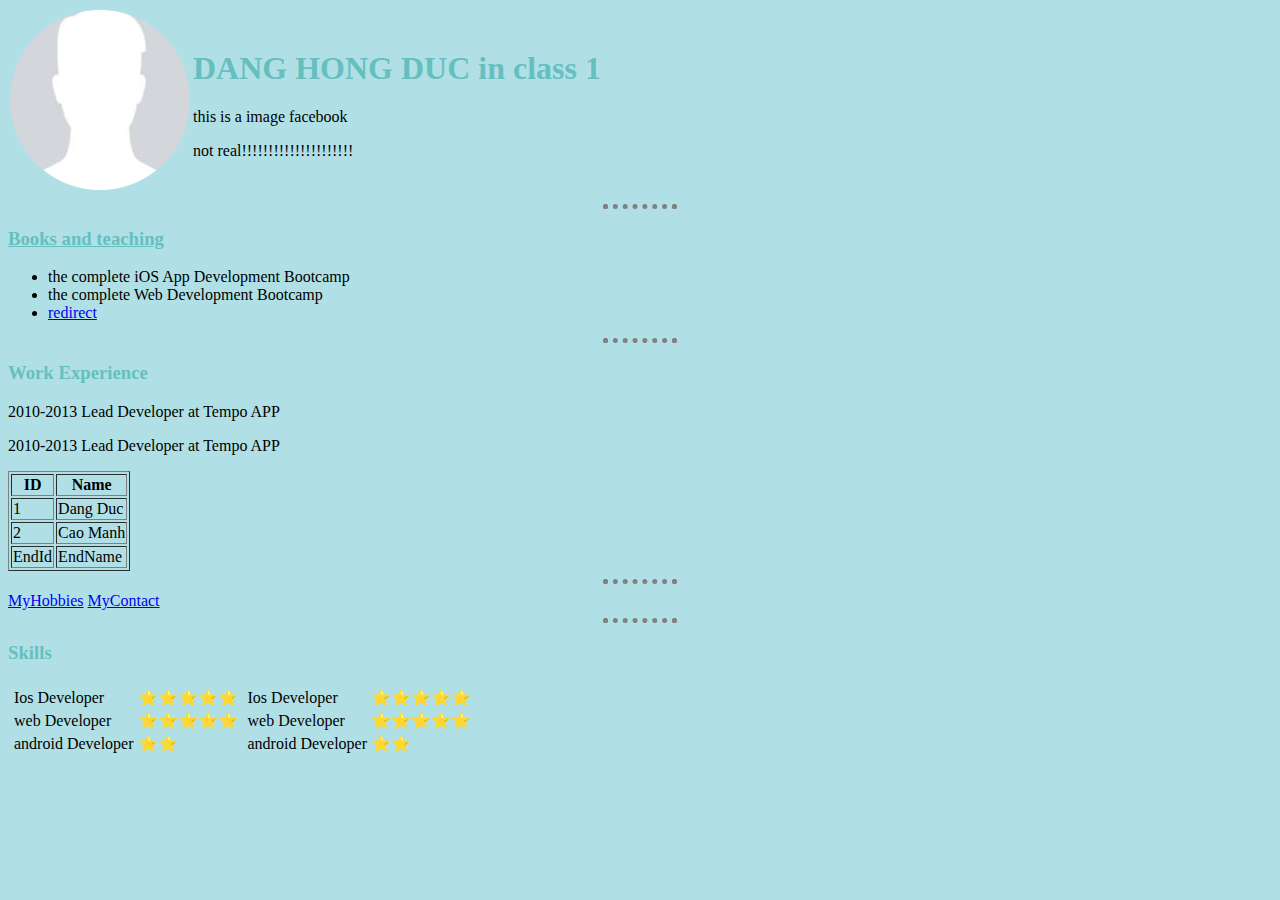
<file: Web Devekopment/HTML-Personal Site/index.html>
<!DOCTYPE html>


<html lang="en" dir="ltr">

<head>
    <meta charset="utf-8">
    <title>test</title>
    <link rel="stylesheet" href="css/style.css">
</head>



<body >
    <table cellspacing="1">
        <tr>
            <td><img src="image/imageFB.png" alt="picture cartoon"></td>
            <td>
                <h1>DANG HONG DUC in class 1</h1>
                <p>this is a image facebook</p>
                <p>not real!!!!!!!!!!!!!!!!!!!!!</p>
            </td>
        </tr>
    </table>

    <hr>
    <h3><a href="https://www.google.com/">Books and teaching</a></h3>
    <ul>
        <li>the complete iOS App Development Bootcamp</li>
        <li>the complete Web Development Bootcamp</li>
        <li><a href="freecodecamp/code.html">redirect</a></li>
    </ul>
    <hr>
    <h3>Work Experience</h3>
    <p>2010-2013 Lead Developer at Tempo APP</p>
    <p>2010-2013 Lead Developer at Tempo APP</p>
    <table border="1">
        <thead>
            <tr>
                <th>ID</th>
                <th>Name</th>
            </tr>
        </thead>
        <tbody>
            <tr>
                <td>1</td>
                <td>Dang Duc</td>
            </tr>
            <tr>
                <td>2</td>
                <td>Cao Manh</td>
            </tr>
        </tbody>
        <tfoot>
            <tr>
                <td>EndId</td>
                <td>EndName</td>
            </tr>
        </tfoot>
    </table>
    <hr>
    <a href="hobbies.html">MyHobbies</a>
    <a href="MyContact.html">  MyContact</a>
    <hr>
    <h3>Skills</h3>
    <table>
        <tr>
            <td>
                <table>
                    <tr>
                        <td>Ios Developer</td>
                        <td>⭐⭐⭐⭐⭐</td>
                    </tr>
                    <tr>
                        <td>web Developer</td>
                        <td>⭐⭐⭐⭐⭐</td>
                    </tr>
                    <tr>
                        <td>android Developer</td>
                        <td>⭐⭐</td>
                    </tr>
                </table>
            </td>
            <td>
                <table>
                    <tr>
                        <td>Ios Developer</td>
                        <td>⭐⭐⭐⭐⭐</td>
                    </tr>
                    <tr>
                        <td>web Developer</td>
                        <td>⭐⭐⭐⭐⭐</td>
                    </tr>
                    <tr>
                        <td>android Developer</td>
                        <td>⭐⭐</td>
                    </tr>
                </table>
            </td>
        </tr>
    </table>
</body>

</html>
</file>
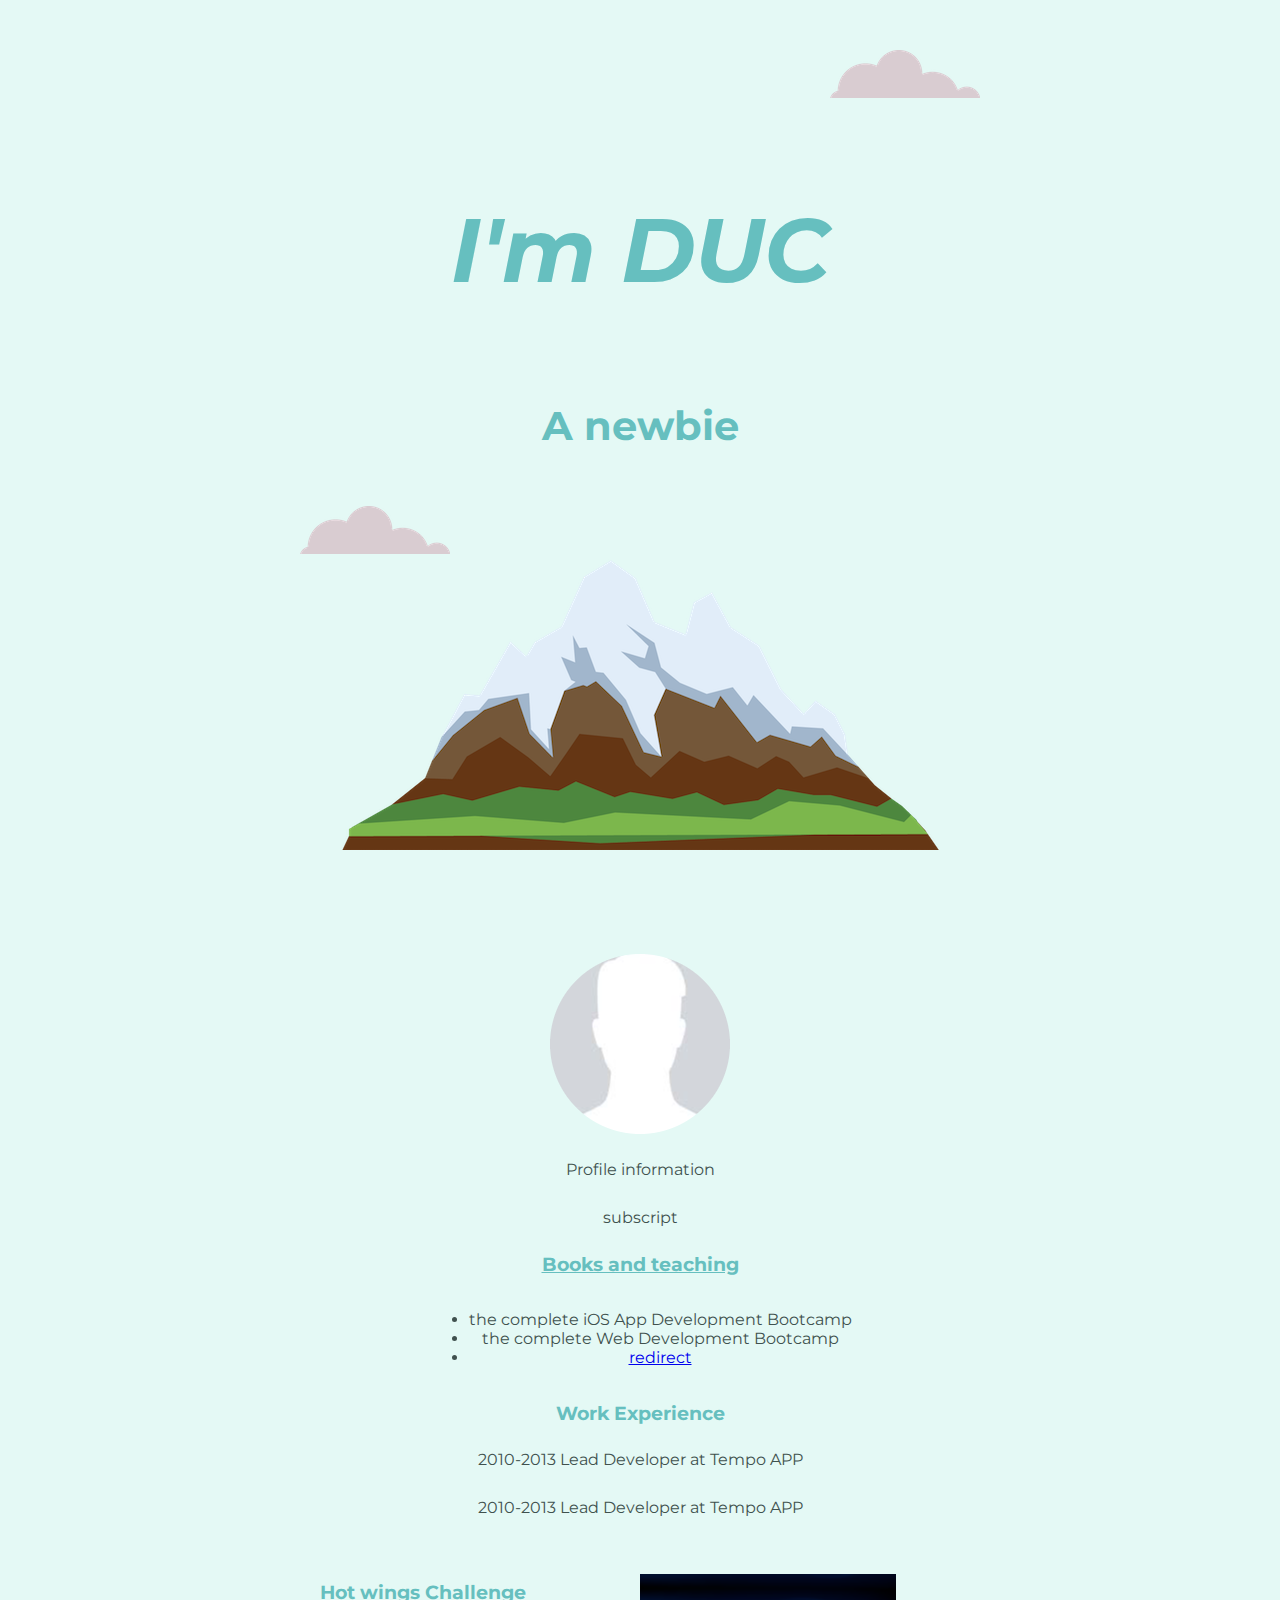
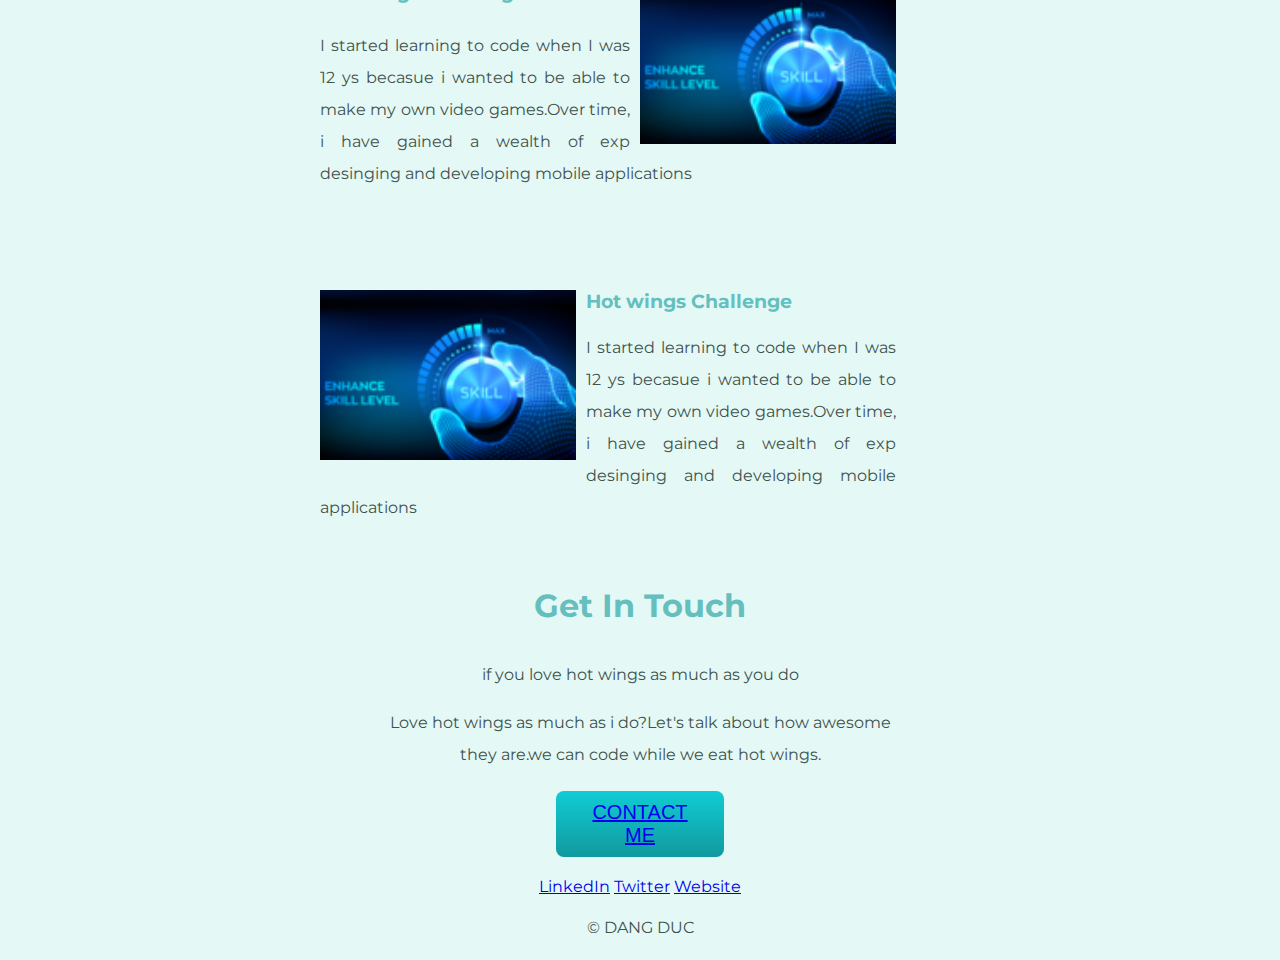
<file: Web Devekopment/HTML-Personal Site/CSS - MySite/index.html>
<!DOCTYPE html>
<html lang="en">

<head>
    <meta charset="UTF-8">
    <title>DANG HONG DUC</title>
    <link rel="stylesheet" type="text/css" href="css/styles.css">
    <link rel="icon" type="image" href="favicon.ico">
    <link rel="preconnect" href="https://fonts.googleapis.com">
    <link rel="preconnect" href="https://fonts.gstatic.com" crossorigin>
    <link href="https://fonts.googleapis.com/css2?family=Montserrat&display=swap" rel="stylesheet">
    <link href="https://fonts.googleapis.com/css2?family=Montserrat&display=swap" rel="stylesheet">

</head>

<body>
    <div class="top-container">
        <img class="top-cloud" src="images/cloud.png" alt="cloud-image" />
        <h1><em>I'm DUC</em></h1>
        <h2>A newbie</h2>
        <img class="bottom-cloud" src="images/cloud.png" alt="cloud-image">
        <img src="images/mountain.png" alt="mountain-image">
    </div>

    <div class="middle-container">
        <div class="profile">
            <div class="profile-img">
                <img src="image/imageFB.png" alt="picture cartoon">
            </div>
            <div class="profile-content">
                <p>Profile information</p>
                <p>subscript</p>
            </div>


            <h3><a href="https://www.google.com/">Books and teaching</a></h3>
            <ul>
                <li>the complete iOS App Development Bootcamp</li>
                <li>the complete Web Development Bootcamp</li>
                <li><a href="freecodecamp/code.html">redirect</a></li>
            </ul>

            <h3>Work Experience</h3>
            <p>2010-2013 Lead Developer at Tempo APP</p>
            <p>2010-2013 Lead Developer at Tempo APP</p>
        </div>

        <div class="skills">
            <div class="skill-img">
                <img src="images/skill.png" alt="">
            </div>
            <div class="content">
                <h3>Hot wings Challenge</h3>
                <p>I started learning to code when I was 12 ys becasue i wanted to be able to make my own video games.Over time, i have gained a wealth of exp desinging and developing mobile applications</p>
            </div>
        </div>
    </div>
    <div class="skills-row">
        <div class="chill-img">
            <img src="images/skill.png" alt="">
        </div>
        <div class="content ">
            <h3>Hot wings Challenge</h3>
            <p>I started learning to code when I was 12 ys becasue i wanted to be able to make my own video games.Over time, i have gained a wealth of exp desinging and developing mobile applications</p>
        </div>

    </div>
    <div class="contact-me ">
        <h1 style="font-size:2rem ">Get In Touch</h1>
        <div class="contact-intro">
            <p>if you love hot wings as much as you do</p>
            <p>Love hot wings as much as i do?Let's talk about how awesome they are.we can code while we eat hot wings.</p>
        </div>
        <div class="btn">
            <a href=" ">CONTACT ME</a>
        </div>

    </div>
    </div>


    <div class="bottom-container ">
        <a class="footer-link " href="https://www.linkedin.com/ ">LinkedIn</a>
        <a class="footer-link " href="https://twitter.com/ ">Twitter</a>
        <a class="footer-link " href="https://www.appbrewery.co/ ">Website</a>
        <p>© DANG DUC</p>
    </div>


</body>

</html>
</file>
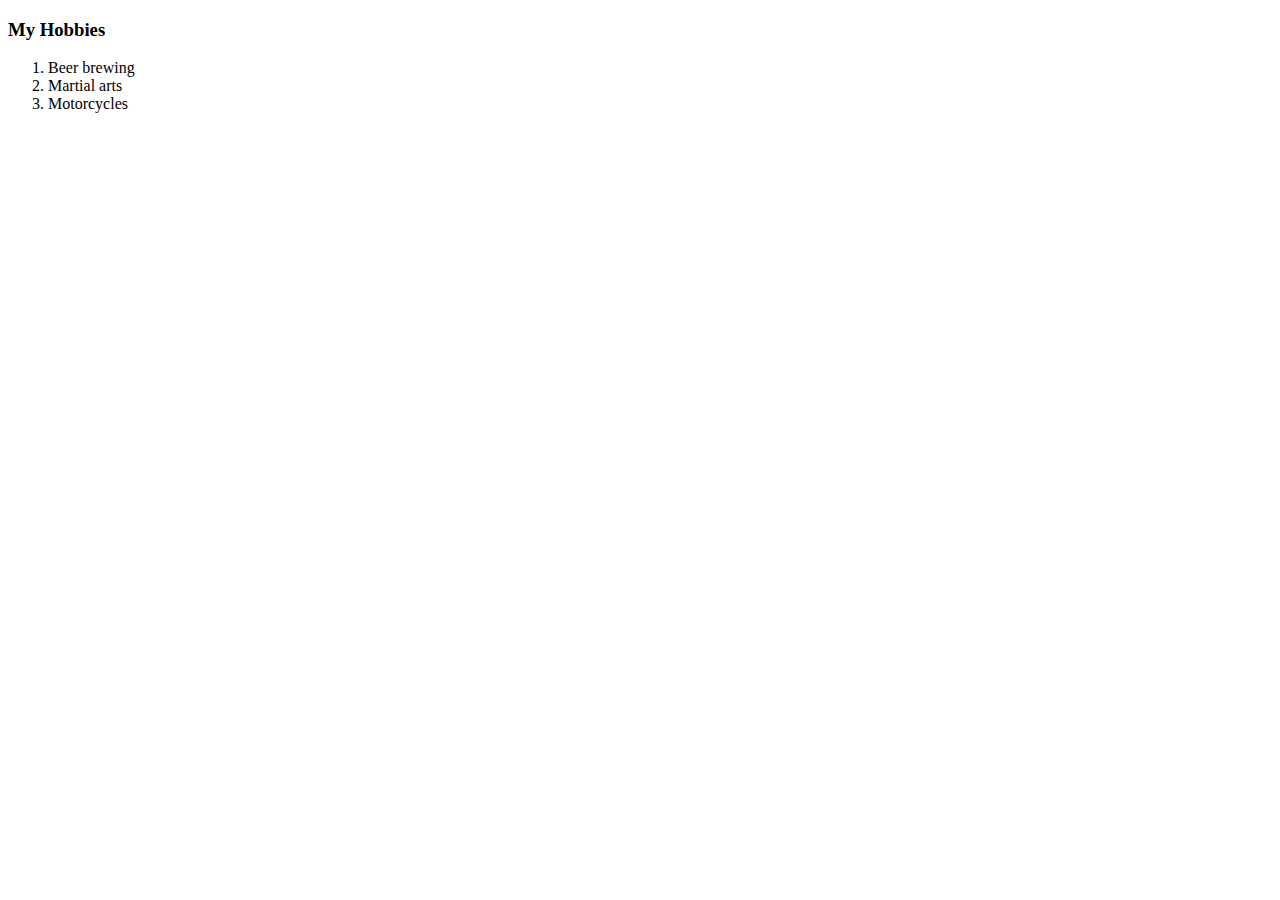
<file: Web Devekopment/HTML-Personal Site/hobbies.html>
<!DOCTYPE html>
<html lang="en" dir="ltr">
  <head>
    <meta charset="utf-8">
    <title></title>
  </head>
  <body>
    <h3>My Hobbies</h3>
    <ol>
      <li>Beer brewing</li>
      <li>Martial arts</li>
      <li>Motorcycles</li>
    </ol>
  </body>
</html>
</file>
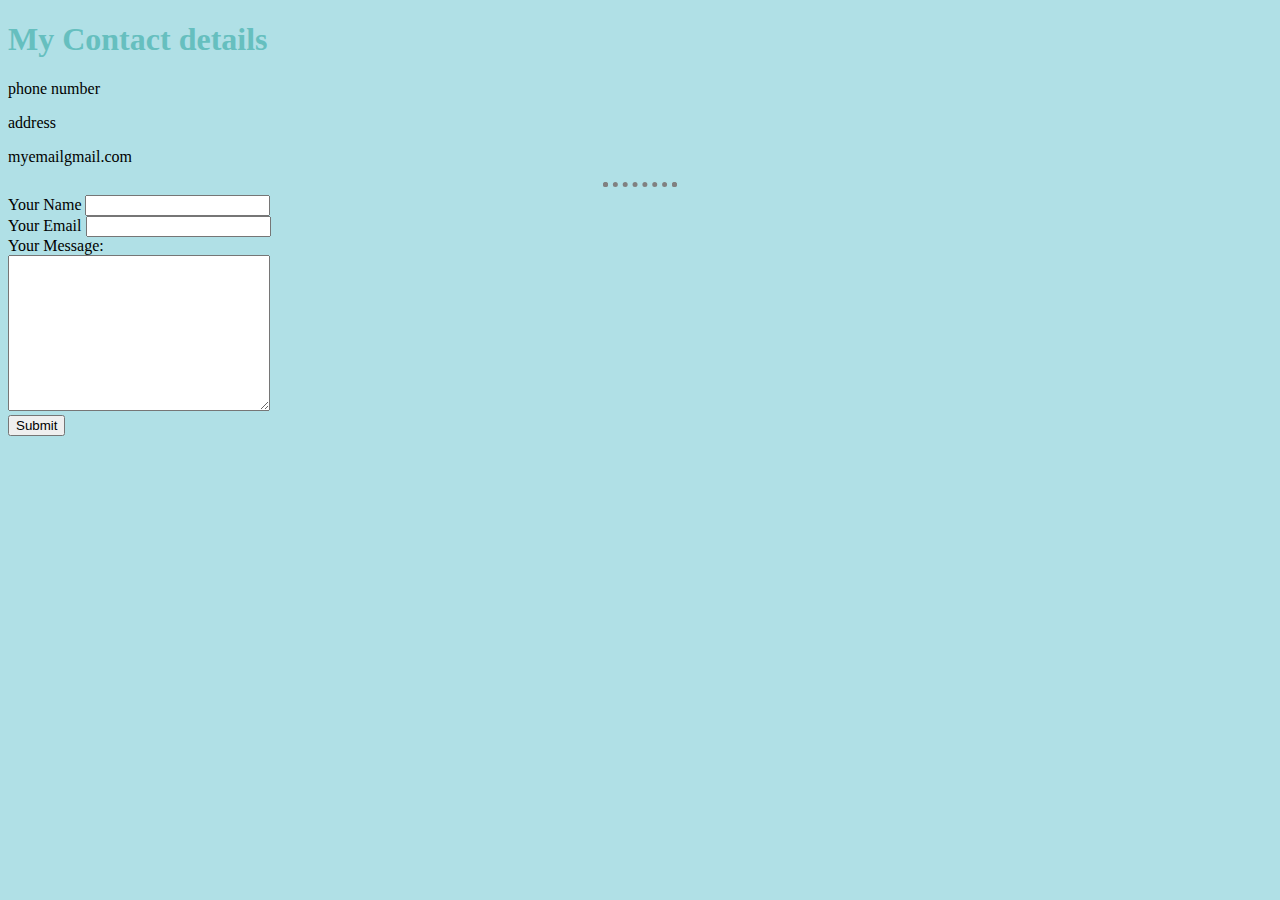
<file: Web Devekopment/HTML-Personal Site/MyContact.html>
<!DOCTYPE html>
<html lang="en" dir="ltr">

<head>
    <meta charset="utf-8">
    <title> MyContact</title>
    <link rel="stylesheet" href="css/style.css">
</head>

<body>
    <h1>My Contact details</h1>
    <p>phone number</p>
    <p>address</p>
    <p>myemailgmail.com</p>

    <hr>
    <form action="mailto:danghongduc10ct@gmail.com" method="post" enctype="text/plain">
        <label for="">Your Name</label>
        <input type="text" name="yourName" value="">
        <br>
        <label for="">Your Email</label>
        <input type="email" name="yourEmail" value=""><br>
        <label for="">Your Message:</label><br>
        <textarea name="yourMessage" rows="10" cols="30"></textarea><br>
        <input type="submit" name="">
    </form>
</body>

</html>
</file>
<file: Web Devekopment/HTML-Personal Site/css/style.css>
body{
    background-color: powderblue;
}

h1{
    color: #66BFBF;
}
h3{
    color: #66BFBF;
}
h3>a{
    color: #66BFBF;
}

hr{
    border-style: dotted ;
    border-top-style: none;
    border-width:5px;
    border-color :grey;
    width:5%;
}
</file>
<file: Web Devekopment/HTML-Personal Site/CSS - MySite/css/styles.css>
body {
    text-align: center;
    margin: 0;
    font-family: 'Montserrat', sans-serif;
    color: #40514E;
    background-color: #E4F9F5;
}

h1 {
    font-size: 562.5%;
    margin-top: 50px auto 0 auto;
    font-family: 'Montserrat', sans-serif;
    color: #66BFBF;
    line-height: 2;
}

h2 {
    color: #66BFBF;
    font-family: 'Montserrat', sans-serif;
    font-size: 2.5rem;
    padding-bottom: 10px;
}

h3 {
    color: #66BFBF;
    font-family: 'Montserrat', sans-serif;
}

h3>a {
    color: #66BFBF;
    font-family: 'Montserrat', sans-serif;
}

ul {
    display: inline-block;
}

p {
    line-height: 2;
}

.top-container {
    position: relative;
    padding-top: 100px;
}

.middle-container {
    margin: 100px 0;
}

.profile-container {
    width: 30%;
}

div.skills {
    margin: 50px auto;
    text-align: center;
    line-height: 2;
}

div.skills>div.skill-img {
    width: 40%;
    margin: 15px auto;
}

div.skills>div.skill-img>img {
    width: 50%;
    height: 50%;
    float: right;
    margin-left: 10px;
}

div.skills>div.content {
    width: 50%;
    margin: 0 auto;
}

.slill-img>img {
    float: right;
}

.skills-row {
    width: 50%;
    margin: 50px auto;
    text-align: center;
}

.chill-img>img {
    width: 40%;
    margin-right: 10px;
    float: left;
}

.content {
    text-align: justify;
    width: 90%;
}

.top-cloud {
    position: absolute;
    right: 300px;
    top: 50px;
}

.bottom-cloud {
    position: absolute;
    left: 300px;
    bottom: 300px;
}

.contact-intro {
    width: 40%;
    margin: auto;
    background-color: #E4F9F5;
}

.btn {
    background: #11ccd4;
    background-image: -webkit-linear-gradient(top, #11ccd4, #11999e);
    background-image: -moz-linear-gradient(top, #11ccd4, #11999e);
    background-image: -ms-linear-gradient(top, #11ccd4, #11999e);
    background-image: -o-linear-gradient(top, #11ccd4, #11999e);
    background-image: linear-gradient(to bottom, #11ccd4, #11999e);
    -webkit-border-radius: 8;
    -moz-border-radius: 8;
    border-radius: 8px;
    font-family: Arial;
    color: #ffffff;
    font-size: 20px;
    padding: 10px 20px 10px 20px;
    text-decoration: none;
    width: 10%;
    margin: 20px auto;
}

.btn:hover {
    background: #0c3b59;
    background-image: -webkit-linear-gradient(top, #0c3b59, #3498db);
    background-image: -moz-linear-gradient(top, #0c3b59, #3498db);
    background-image: -ms-linear-gradient(top, #0c3b59, #3498db);
    background-image: -o-linear-gradient(top, #0c3b59, #3498db);
    background-image: linear-gradient(to bottom, #0c3b59, #3498db);
    text-decoration: none;
}
</file>
